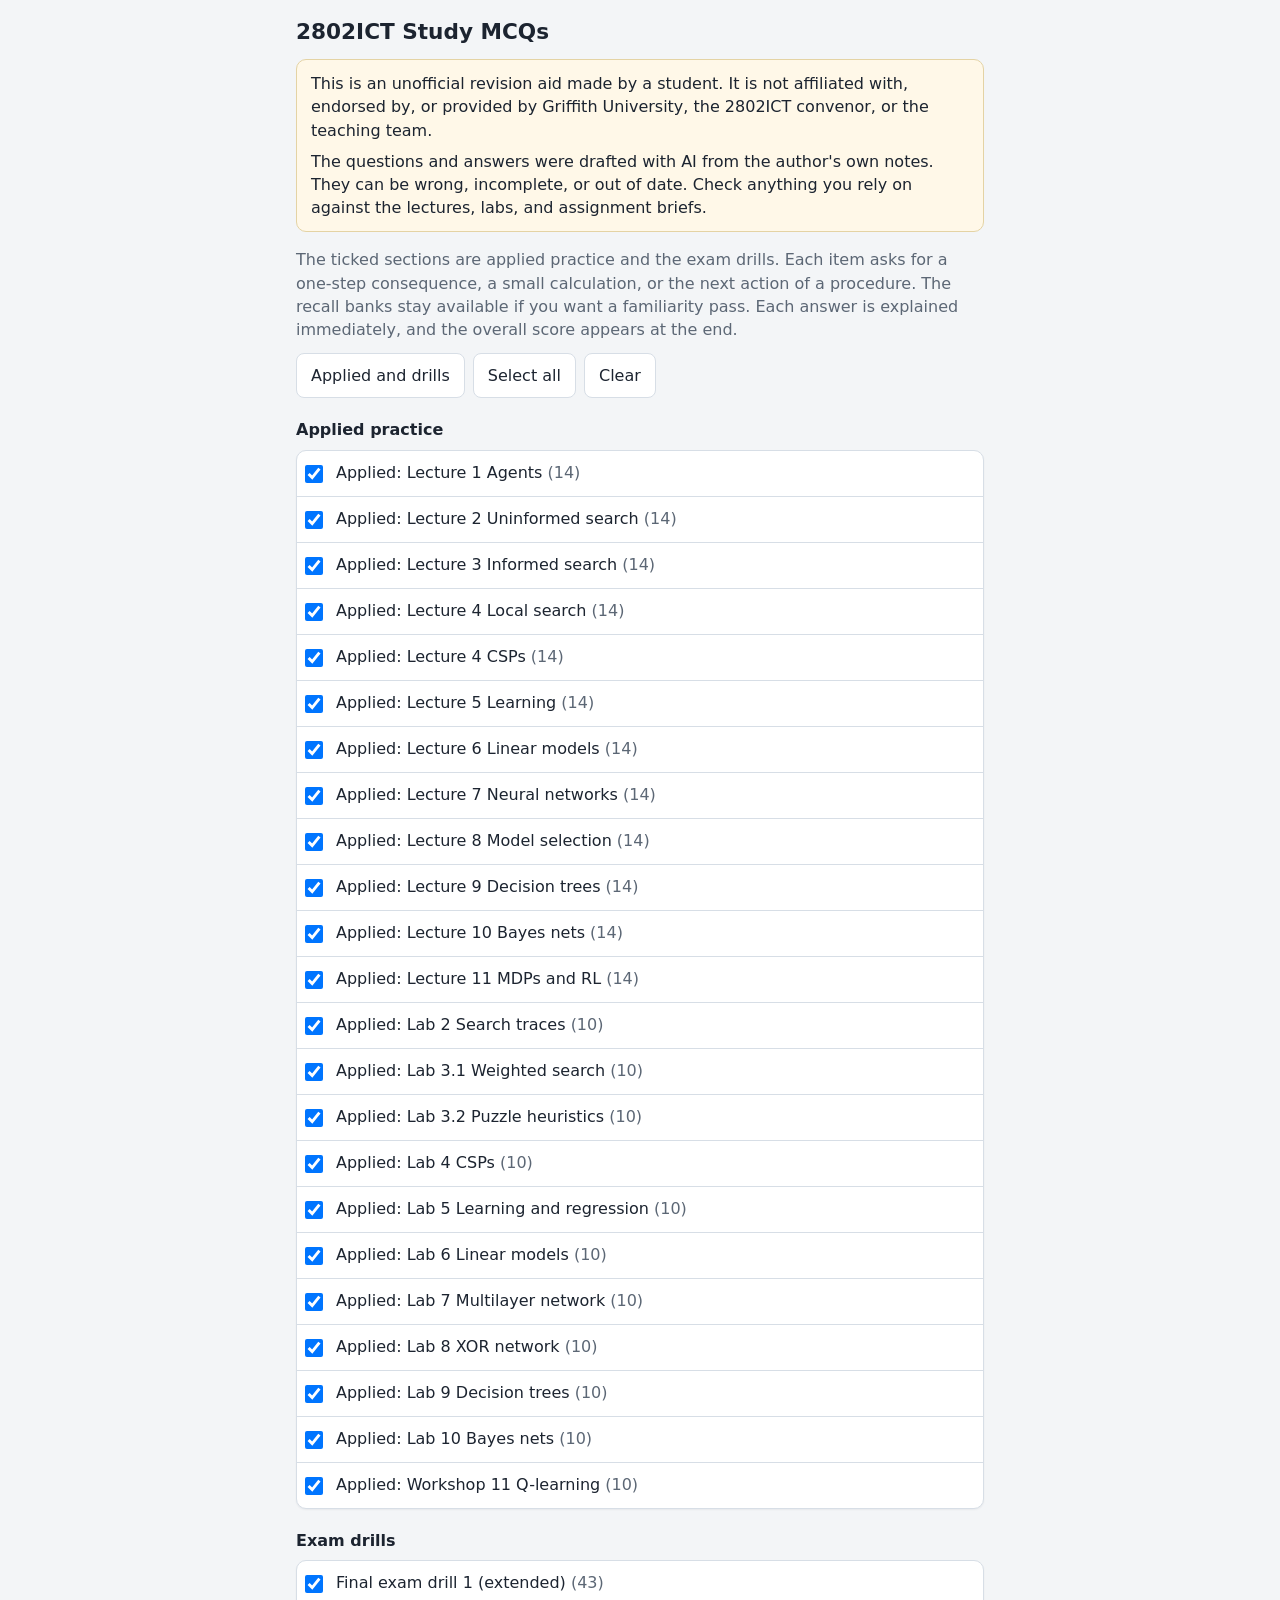
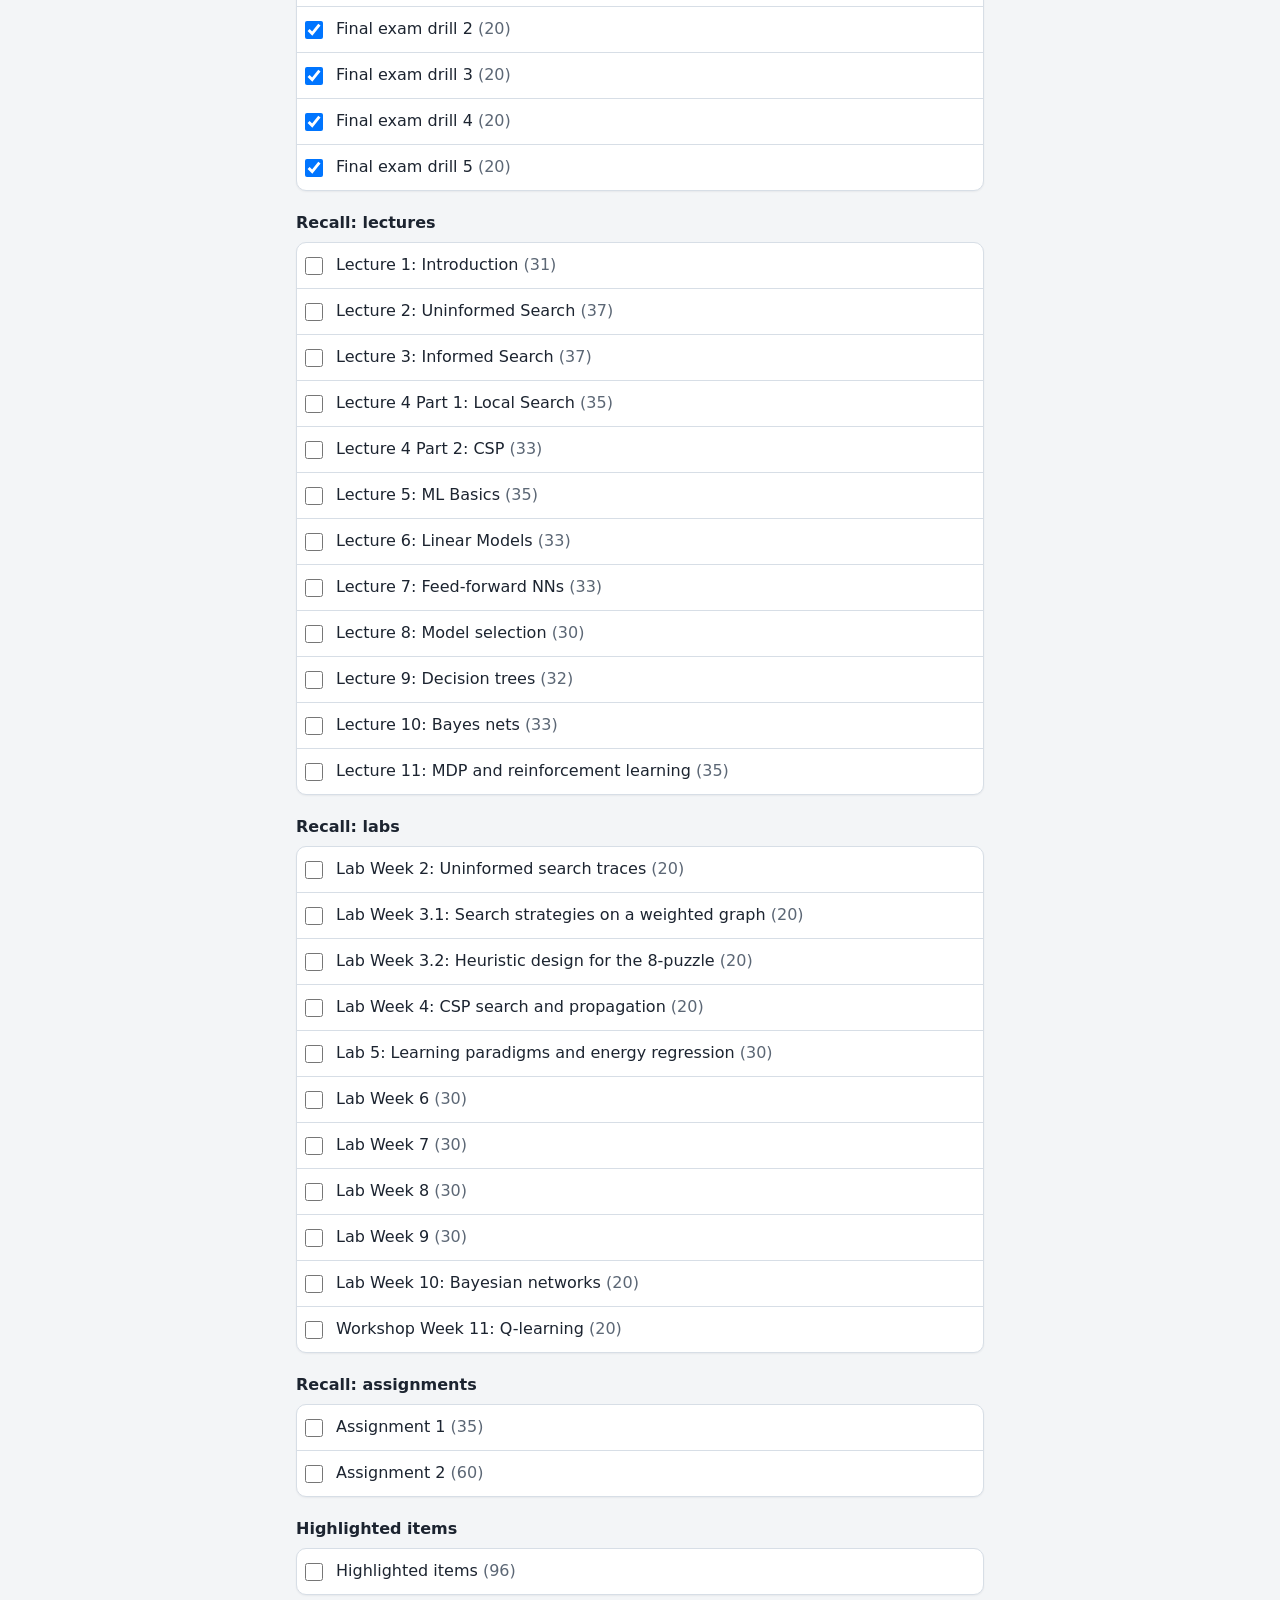
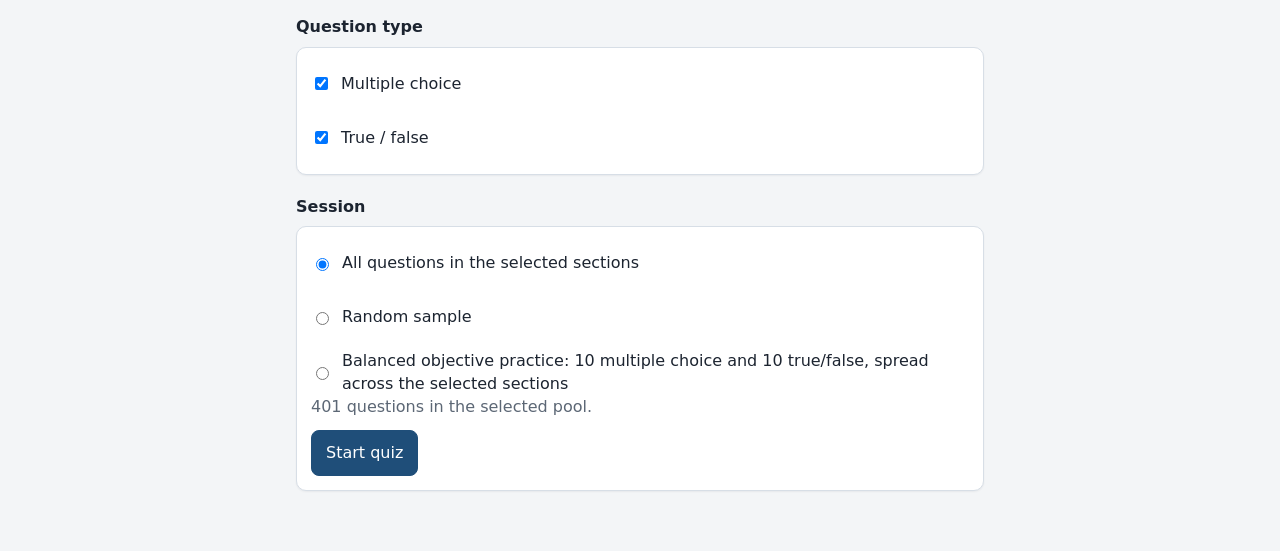
<file: index.html>
<!DOCTYPE html>
<html lang="en">
<head>
  <meta charset="utf-8">
  <meta name="viewport" content="width=device-width, initial-scale=1">
  <title>2802ICT Study MCQs</title>
  <link rel="stylesheet" href="styles.css">
</head>
<body>
  <main id="app">
    <p class="loading">Loading questions...</p>
  </main>
  <script src="app.js"></script>
</body>
</html>
</file>
<file: styles.css>
:root {
  --bg: #f3f5f7;
  --card: #ffffff;
  --text: #1c2430;
  --muted: #5c6775;
  --line: #d7dee6;
  --accent: #1f4e79;
  --accent-ink: #ffffff;
  --selected: #e7f0f8;
  --correct: #1b7f4a;
  --correct-bg: #e8f6ee;
  --wrong: #b42318;
  --wrong-bg: #fdecea;
  --shadow: 0 1px 2px rgba(28, 36, 48, 0.06);
}

* {
  box-sizing: border-box;
}

html, body {
  margin: 0;
  padding: 0;
}

body {
  font-family: "Segoe UI", system-ui, sans-serif;
  background: var(--bg);
  color: var(--text);
  line-height: 1.45;
}

#app {
  max-width: 720px;
  margin: 0 auto;
  padding: 16px 16px 48px;
}

h1 {
  font-size: 1.35rem;
  margin: 0 0 4px;
}

h2 {
  font-size: 1rem;
  margin: 20px 0 8px;
}

.lede, .hint, .meta {
  color: var(--muted);
  margin: 0 0 12px;
}

.disclaimer {
  background: #fff8e8;
  border: 1px solid #e4d3a4;
  border-radius: 10px;
  padding: 12px 14px;
  margin: 12px 0 16px;
}

.disclaimer p {
  margin: 0;
}

.disclaimer p + p {
  margin-top: 8px;
}

.card {
  background: var(--card);
  border: 1px solid var(--line);
  border-radius: 10px;
  box-shadow: var(--shadow);
  padding: 14px;
  margin-bottom: 12px;
}

.row-actions {
  display: flex;
  flex-wrap: wrap;
  gap: 8px;
  margin-bottom: 8px;
}

button, .choice {
  font: inherit;
  cursor: pointer;
}

button {
  border: 1px solid var(--line);
  background: var(--card);
  color: var(--text);
  border-radius: 8px;
  padding: 10px 14px;
  min-height: 44px;
}

button.primary {
  background: var(--accent);
  border-color: var(--accent);
  color: var(--accent-ink);
}

button.danger {
  border-color: var(--wrong);
  color: var(--wrong);
}

button:disabled {
  opacity: 0.45;
  cursor: not-allowed;
}

.section-list {
  list-style: none;
  margin: 0;
  padding: 0;
}

.section-list li {
  margin: 0;
}

.section-list label {
  display: flex;
  gap: 10px;
  align-items: flex-start;
  padding: 10px 4px;
  border-bottom: 1px solid var(--line);
  min-height: 44px;
}

.section-list li:last-child label {
  border-bottom: 0;
}

.section-list input {
  margin-top: 4px;
  width: 18px;
  height: 18px;
}

.mode {
  display: flex;
  flex-direction: column;
  gap: 10px;
}

.mode label {
  display: flex;
  gap: 10px;
  align-items: center;
  min-height: 44px;
}

.n-field {
  display: flex;
  align-items: center;
  gap: 10px;
  margin-top: 8px;
}

.n-field[hidden] {
  display: none;
}

.n-field input {
  width: 88px;
  font: inherit;
  padding: 8px 10px;
  border: 1px solid var(--line);
  border-radius: 8px;
  min-height: 44px;
}

.progress {
  height: 6px;
  background: var(--line);
  border-radius: 99px;
  overflow: hidden;
  margin: 8px 0 14px;
}

.progress > span {
  display: block;
  height: 100%;
  background: var(--accent);
}

.stem {
  font-size: 1.05rem;
  margin: 0 0 14px;
  overflow-wrap: anywhere;
}

.choices {
  display: flex;
  flex-direction: column;
  gap: 8px;
}

.choice {
  display: flex;
  gap: 10px;
  align-items: flex-start;
  text-align: left;
  width: 100%;
  border: 1px solid var(--line);
  background: var(--card);
  border-radius: 10px;
  padding: 12px;
  min-height: 48px;
  overflow-wrap: anywhere;
}

.choice.picked {
  border-color: var(--accent);
  background: var(--selected);
}

.choice:disabled {
  cursor: default;
  opacity: 1;
}

.choice.correct {
  border-color: var(--correct);
  background: var(--correct-bg);
}

.choice.incorrect {
  border-color: var(--wrong);
  background: var(--wrong-bg);
}

.letter {
  flex: 0 0 auto;
  font-weight: 700;
  color: var(--accent);
}

.quiz-toolbar {
  display: flex;
  justify-content: flex-end;
  margin-bottom: 8px;
}

.feedback {
  border: 1px solid var(--line);
  border-radius: 8px;
  margin-top: 14px;
  padding: 12px;
}

.feedback.correct {
  border-color: var(--correct);
  background: var(--correct-bg);
}

.feedback.incorrect {
  border-color: var(--wrong);
  background: var(--wrong-bg);
}

.feedback.correct .badge {
  color: var(--correct);
}

.feedback.incorrect .badge {
  color: var(--wrong);
}

.feedback p {
  margin: 6px 0 0;
}

.nav {
  display: flex;
  gap: 8px;
  margin-top: 14px;
}

.nav button {
  flex: 1;
}

.score {
  font-size: 1.6rem;
  margin: 0 0 4px;
}

.review {
  border-left: 4px solid var(--line);
}

.review.correct {
  border-left-color: var(--correct);
  background: var(--correct-bg);
}

.review.incorrect {
  border-left-color: var(--wrong);
  background: var(--wrong-bg);
}

.badge {
  display: inline-block;
  font-size: 0.8rem;
  font-weight: 700;
  letter-spacing: 0.02em;
  text-transform: uppercase;
  margin-bottom: 6px;
}

.review.correct .badge {
  color: var(--correct);
}

.review.incorrect .badge {
  color: var(--wrong);
}

.review p {
  margin: 6px 0;
  overflow-wrap: anywhere;
}

.review ul {
  margin: 8px 0 0;
  padding-left: 18px;
}

.yours, .key {
  font-weight: 700;
}

.error {
  color: var(--wrong);
}

.loading {
  color: var(--muted);
}
</file>
